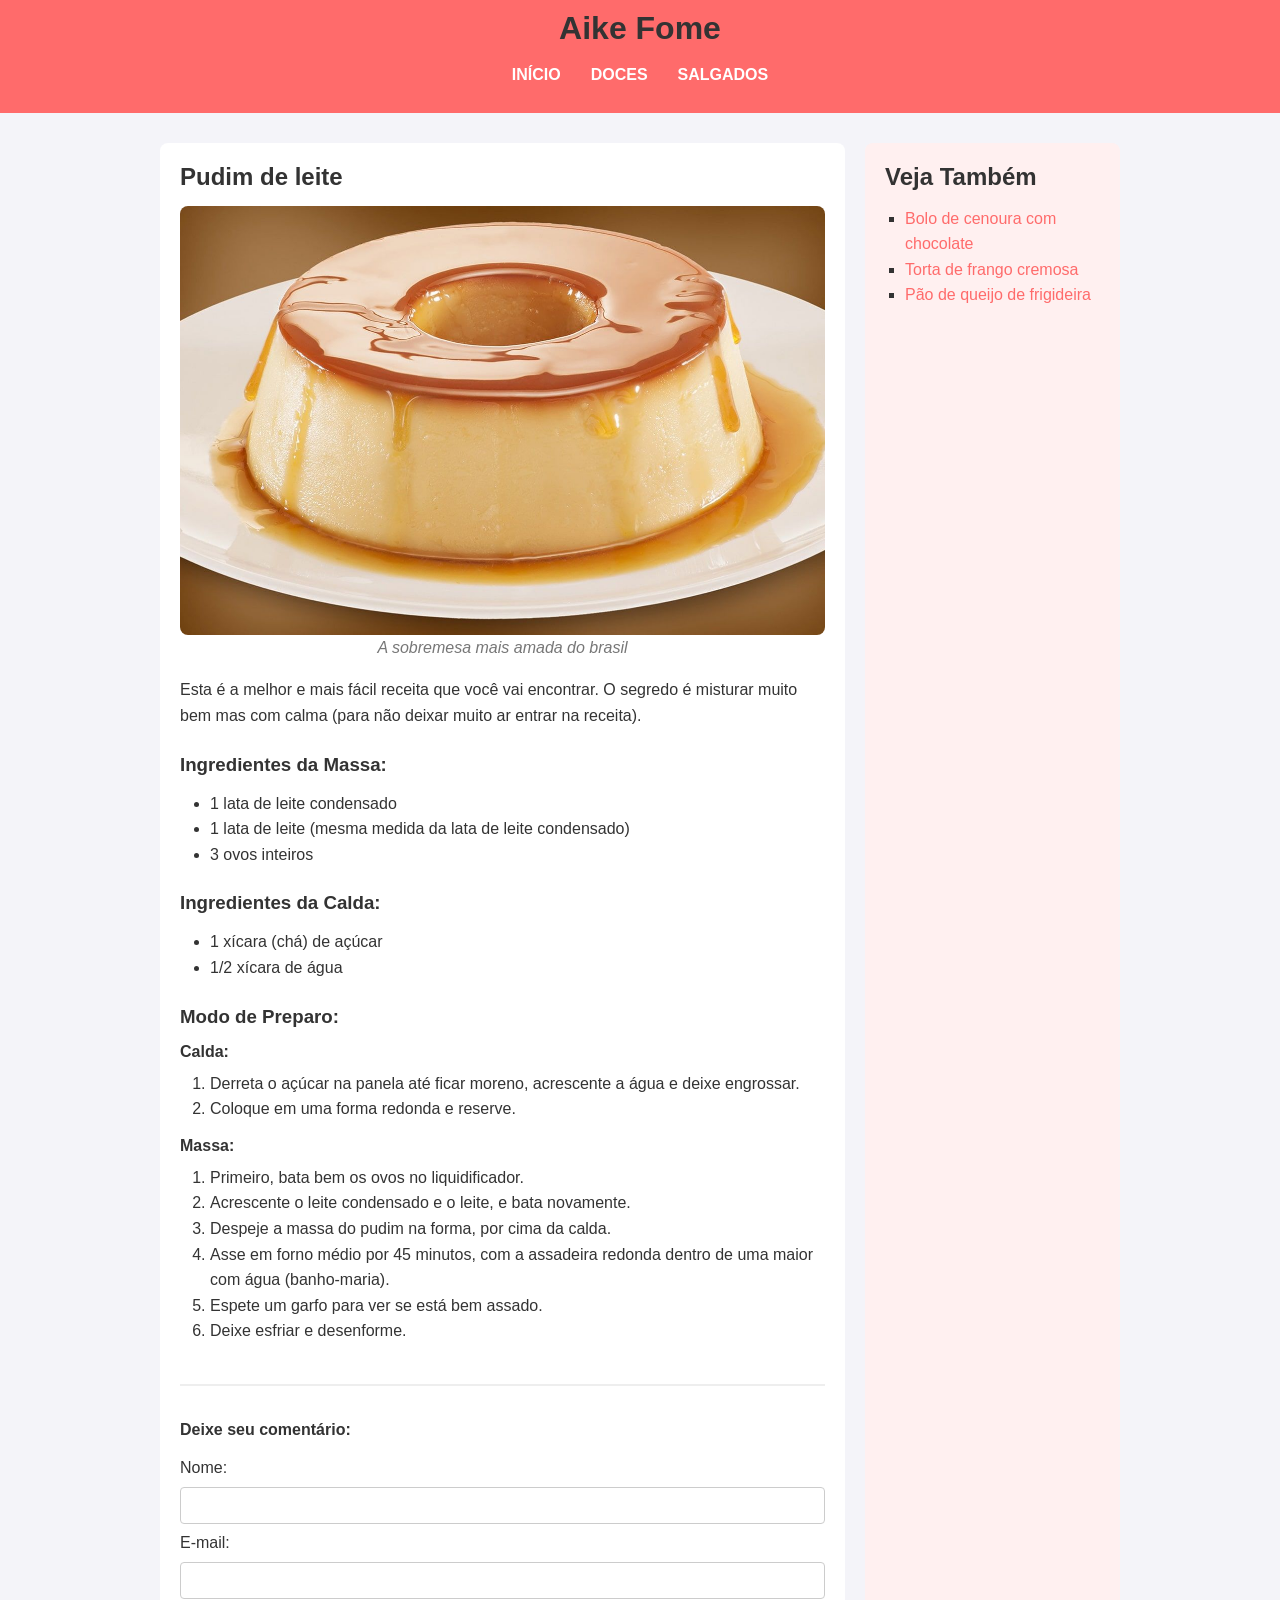
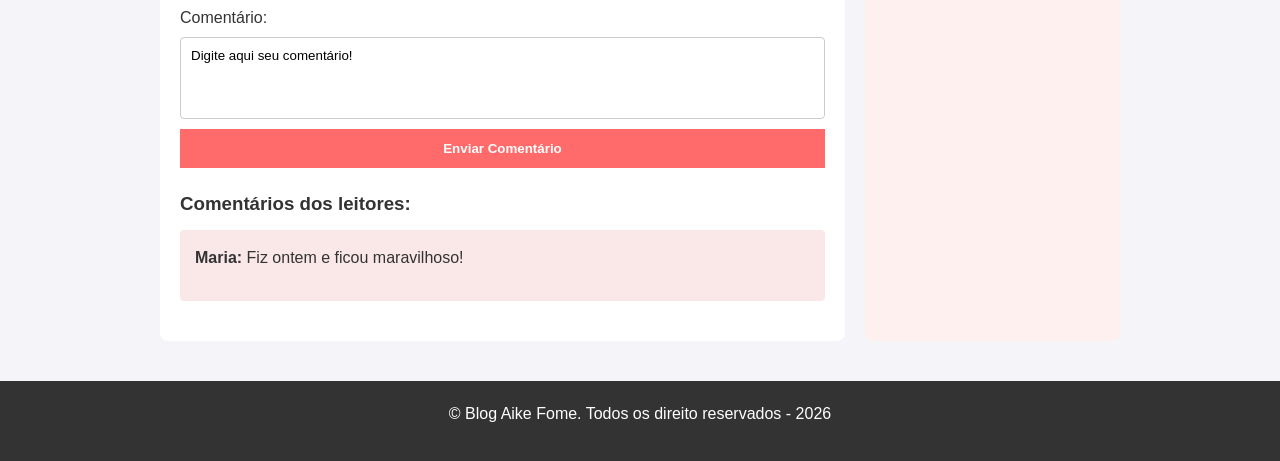
<file: aula_4/projeto_receitas/index.html>
<!-- PARTE 1: ESTRUTURANDO COM O HTML SEMÂNTICO -->

<!-- Passo 1: Criar a estrutura básica do html (head, body e título)-->
<!DOCTYPE html>
<html lang="pt-br">
    <head>
        <meta charset="UTF-8">
        <meta name="viewport" content="width=device-width, initial-scale=1.0">
        <title>Aike Fome</title>
        <link rel="stylesheet" href="style.css">
    </head>

    <body>
        <!-- Passo 2: Criar o cabeçalho da página -->
        <header>
            <h1>Aike Fome</h1>
            <nav>
                <ul>
                    <li><a href="\">INÍCIO</a></li>
                    <li><a href="\">DOCES</a></li>
                    <li><a href="\">SALGADOS</a></li>
                </ul>
            </nav>
        </header>

        <!-- Passo 3: Crie a seção principal onde guardaremos a receita e a barra lateral-->
        <main>
            <article>
                <section id="secao-receita">
                    <h2>Pudim de leite</h2>
                    <figure>
                        <img src="imagens/pudim.jpg" alt="Imagem de um lindo pudim">
                        <figcaption>A sobremesa mais amada do brasil</figcaption>
                    </figure>

                    <p>Esta é a melhor e mais fácil receita que você vai encontrar. O segredo é misturar muito bem mas com calma (para não deixar muito ar entrar na receita).</p>

                    <h3>Ingredientes da Massa:</h3>
                    <ul>
                        <li>1 lata de leite condensado</li>
                        <li>1 lata de leite (mesma medida da lata de leite condensado)</li>
                        <li>3 ovos inteiros</li>
                    </ul>

                    <h3>Ingredientes da Calda:</h3>
                    <ul>
                        <li>1 xícara (chá) de açúcar</li>
                        <li>1/2 xícara de água</li>
                    </ul>

                    <h3>Modo de Preparo:</h3>

                    <h4>Calda:</h4>
                    <ol>
                        <li>Derreta o açúcar na panela até ficar moreno, acrescente a água e deixe engrossar.</li>
                        <li>Coloque em uma forma redonda e reserve.</li>
                    </ol>

                    <h4>Massa:</h4>
                    <ol>
                        <li>Primeiro, bata bem os ovos no liquidificador.</li>
                        <li>Acrescente o leite condensado e o leite, e bata novamente.</li>
                        <li>Despeje a massa do pudim na forma, por cima da calda.</li>
                        <li>Asse em forno médio por 45 minutos, com a assadeira redonda dentro de uma maior com água (banho-maria).</li>
                        <li>Espete um garfo para ver se está bem assado.</li>
                        <li>Deixe esfriar e desenforme.</li>
                    </ol>
                </section>

                <!-- Passo 4: Crie a seção de comentário com o formulário-->
                <section class="comentarios">
                    <form>
                        <h4>Deixe seu comentário: </h4>
                        <label for="nome-formulario">Nome:</label>
                        <input type="text" id="nome-formulario">

                        <label for="email-formulario">E-mail:</label>
                        <input type="email" id="email-formulario">

                        <label for="comentario-formulario">Comentário:</label>
                        <!-- Será que tem alguma forma de impedir o usuário de redimensionar a área de comentário:-->
                        <textarea
                            id="comentario-formulario"
                            placeholder="O que você achou da receita?"
                            rows="4"
                            cols="40"
                            minlength="1"
                            wrap="soft"
                            required>Digite aqui seu comentário!</textarea>

                        <button>Enviar Comentário</button>
                    </form>
                    <h3>Comentários dos leitores:</h3>
                    <div class="comentario-leitor">
                        <p><strong>Maria:</strong> Fiz ontem e ficou maravilhoso!</p>
                    </div>

                </section>
            </article>

            <!-- Passo 5: Crie a barra lateral -->
            <aside>
                
                <h2>Veja Também</h2>
                <ul>
                    <li><a href="">Bolo de cenoura com chocolate</a></li>
                    <li><a href="">Torta de frango cremosa</a></li>
                    <li><a href="">Pão de queijo de frigideira</a></li>
                </ul>
            </aside>
        </main>
            <!-- Passo 6: Crie o rodapé -->
             <footer>
                <p>&copy; Blog Aike Fome. Todos os direito reservados - 2026</p>
             </footer>
    </body>
</html>
</file>
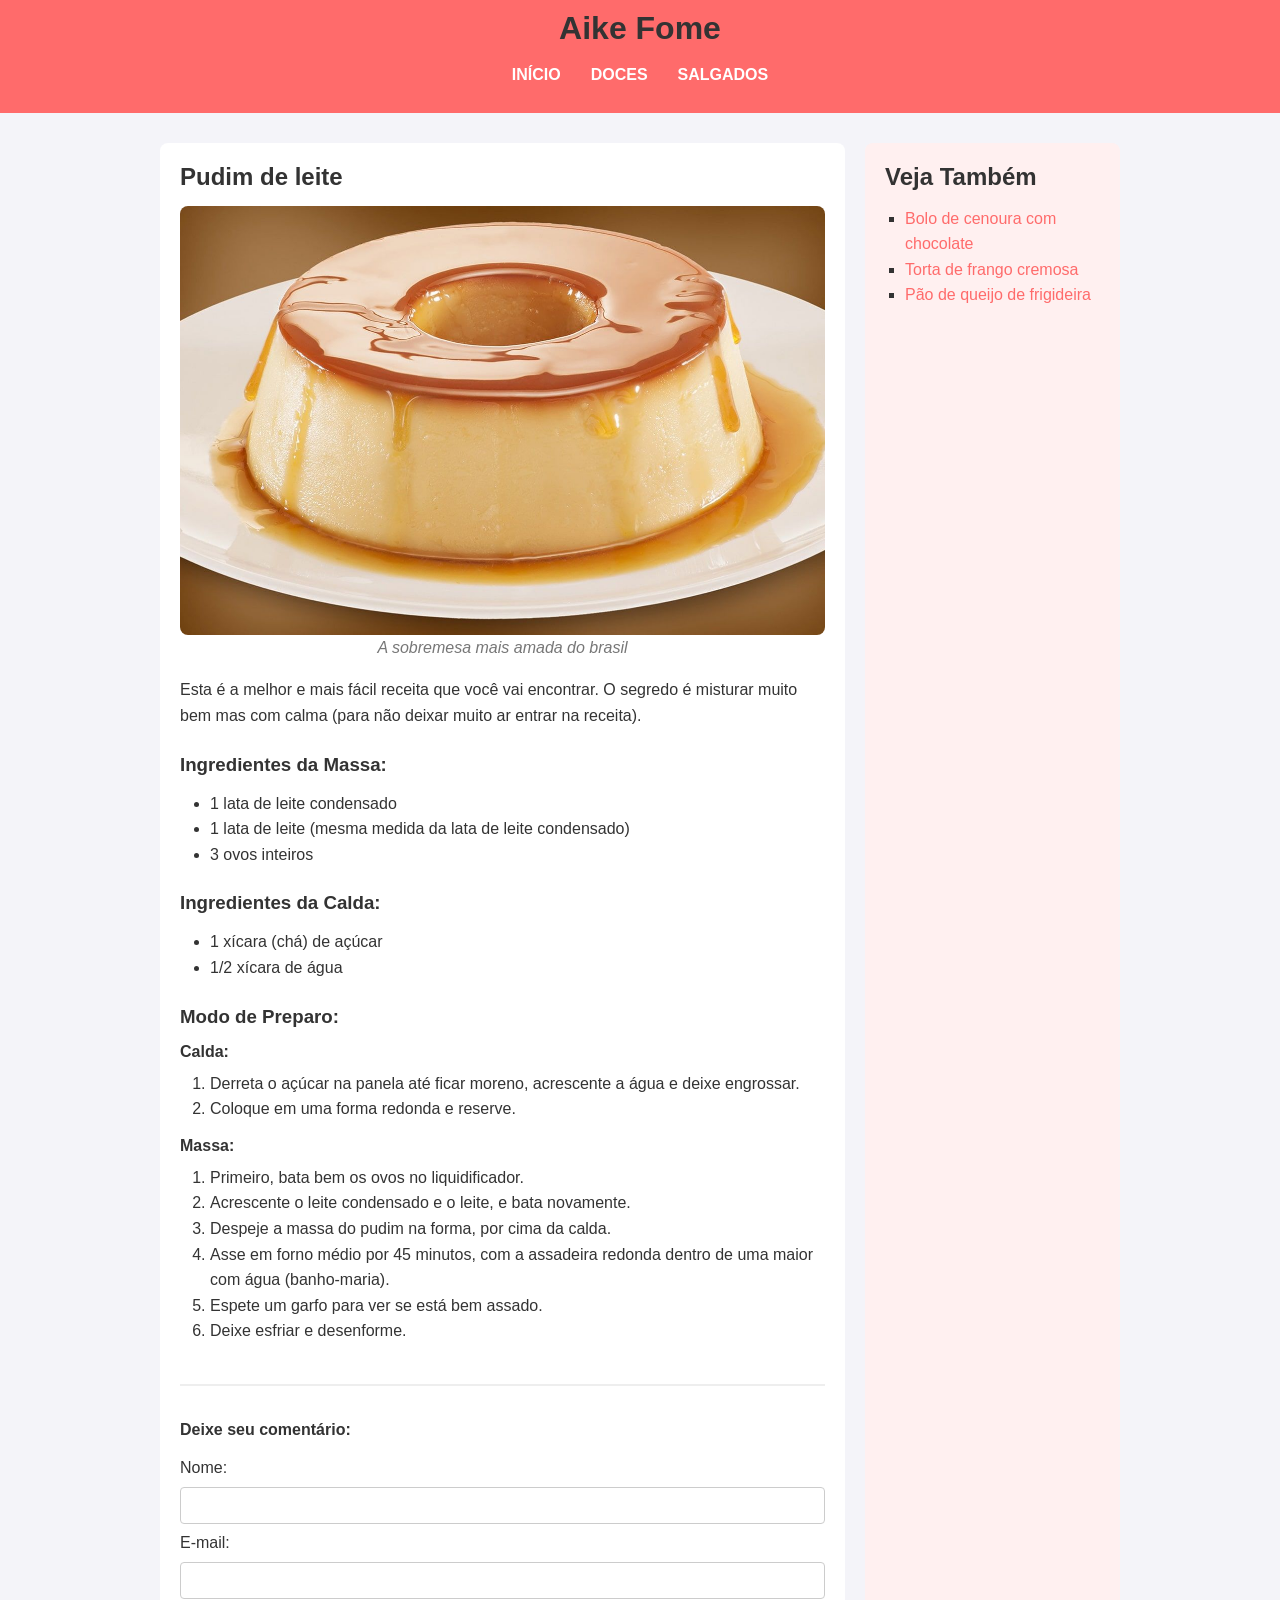
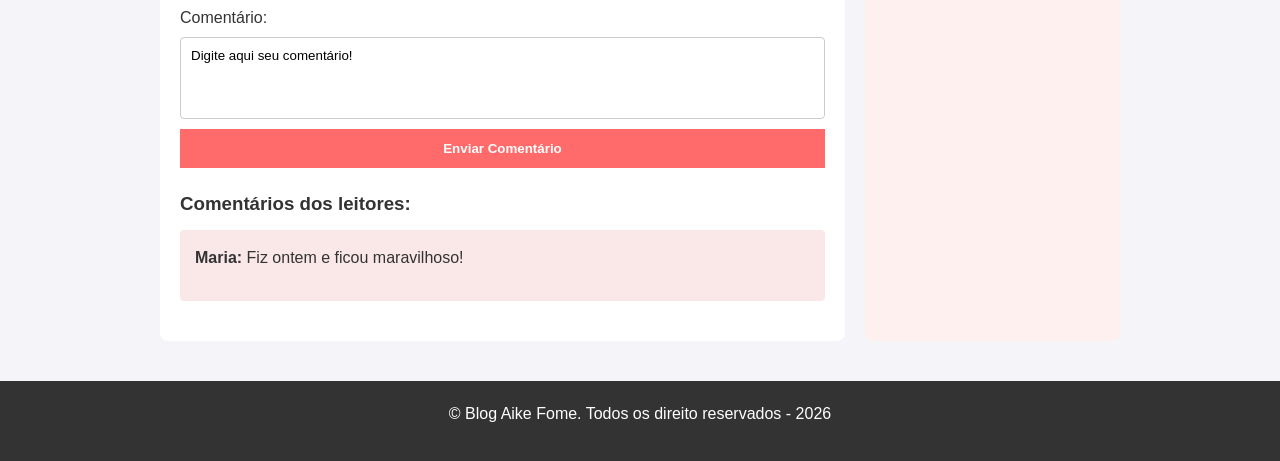
<file: projetos/blog-receitas/final/index.html>
<!-- PARTE 1: ESTRUTURANDO COM O HTML SEMÂNTICO -->

<!-- Passo 1: Criar a estrutura básica do html (head, body e título)-->
<!DOCTYPE html>
<html lang="pt-br">
    <head>
        <meta charset="UTF-8">
        <meta name="viewport" content="width=device-width, initial-scale=1.0">
        <title>Aike Fome</title>
        <link rel="stylesheet" href="style.css">
    </head>

    <body>
        <!-- Passo 2: Criar o cabeçalho da página -->
        <header>
            <h1>Aike Fome</h1>
            <nav>
                <ul>
                    <li><a href="">INÍCIO</a></li>
                    <li><a href="">DOCES</a></li>
                    <li><a href="">SALGADOS</a></li>
                </ul>
            </nav>
        </header>

        <!-- Passo 3: Crie a seção principal onde guardaremos a receita e a barra lateral-->
        <main>
            <article>
                <section id="secao-receita">
                    <h2>Pudim de leite</h2>
                    <figure>
                        <img src="imagens/pudim.jpg" alt="Imagem de um lindo pudim">
                        <figcaption>A sobremesa mais amada do brasil</figcaption>
                    </figure>

                    <p>Esta é a melhor e mais fácil receita que você vai encontrar. O segredo é misturar muito bem mas com calma (para não deixar muito ar entrar na receita).</p>

                    <h3>Ingredientes da Massa:</h3>
                    <ul>
                        <li>1 lata de leite condensado</li>
                        <li>1 lata de leite (mesma medida da lata de leite condensado)</li>
                        <li>3 ovos inteiros</li>
                    </ul>

                    <h3>Ingredientes da Calda:</h3>
                    <ul>
                        <li>1 xícara (chá) de açúcar</li>
                        <li>1/2 xícara de água</li>
                    </ul>

                    <h3>Modo de Preparo:</h3>

                    <h4>Calda:</h4>
                    <ol>
                        <li>Derreta o açúcar na panela até ficar moreno, acrescente a água e deixe engrossar.</li>
                        <li>Coloque em uma forma redonda e reserve.</li>
                    </ol>

                    <h4>Massa:</h4>
                    <ol>
                        <li>Primeiro, bata bem os ovos no liquidificador.</li>
                        <li>Acrescente o leite condensado e o leite, e bata novamente.</li>
                        <li>Despeje a massa do pudim na forma, por cima da calda.</li>
                        <li>Asse em forno médio por 45 minutos, com a assadeira redonda dentro de uma maior com água (banho-maria).</li>
                        <li>Espete um garfo para ver se está bem assado.</li>
                        <li>Deixe esfriar e desenforme.</li>
                    </ol>
                </section>

                <!-- Passo 4: Crie a seção de comentário com o formulário-->
                <section class="comentarios">
                    <form>
                        <h4>Deixe seu comentário: </h4>
                        <label for="nome-formulario">Nome:</label>
                        <input type="text" id="nome-formulario">

                        <label for="email-formulario">E-mail:</label>
                        <input type="email" id="email-formulario">

                        <label for="comentario-formulario">Comentário:</label>
                        <!-- Será que tem alguma forma de impedir o usuário de redimensionar a área de comentário:-->
                        <textarea
                            id="comentario-formulario"
                            placeholder="O que você achou da receita?"
                            rows="4"
                            cols="40"
                            minlength="1"
                            wrap="soft"
                            required>Digite aqui seu comentário!</textarea>

                        <button>Enviar Comentário</button>
                    </form>
                    <h3>Comentários dos leitores:</h3>
                    <div class="comentario-leitor">
                        <p><strong>Maria:</strong> Fiz ontem e ficou maravilhoso!</p>
                    </div>

                </section>
            </article>

            <!-- Passo 5: Crie a barra lateral -->
            <aside>

                <h2>Veja Também</h2>
                <ul>
                    <li><a href="">Bolo de cenoura com chocolate</a></li>
                    <li><a href="">Torta de frango cremosa</a></li>
                    <li><a href="">Pão de queijo de frigideira</a></li>
                </ul>
            </aside>
        </main>
            <!-- Passo 6: Crie o rodapé -->
             <footer>
                <p>&copy; Blog Aike Fome. Todos os direito reservados - 2026</p>
             </footer>
    </body>
</html>
</file>
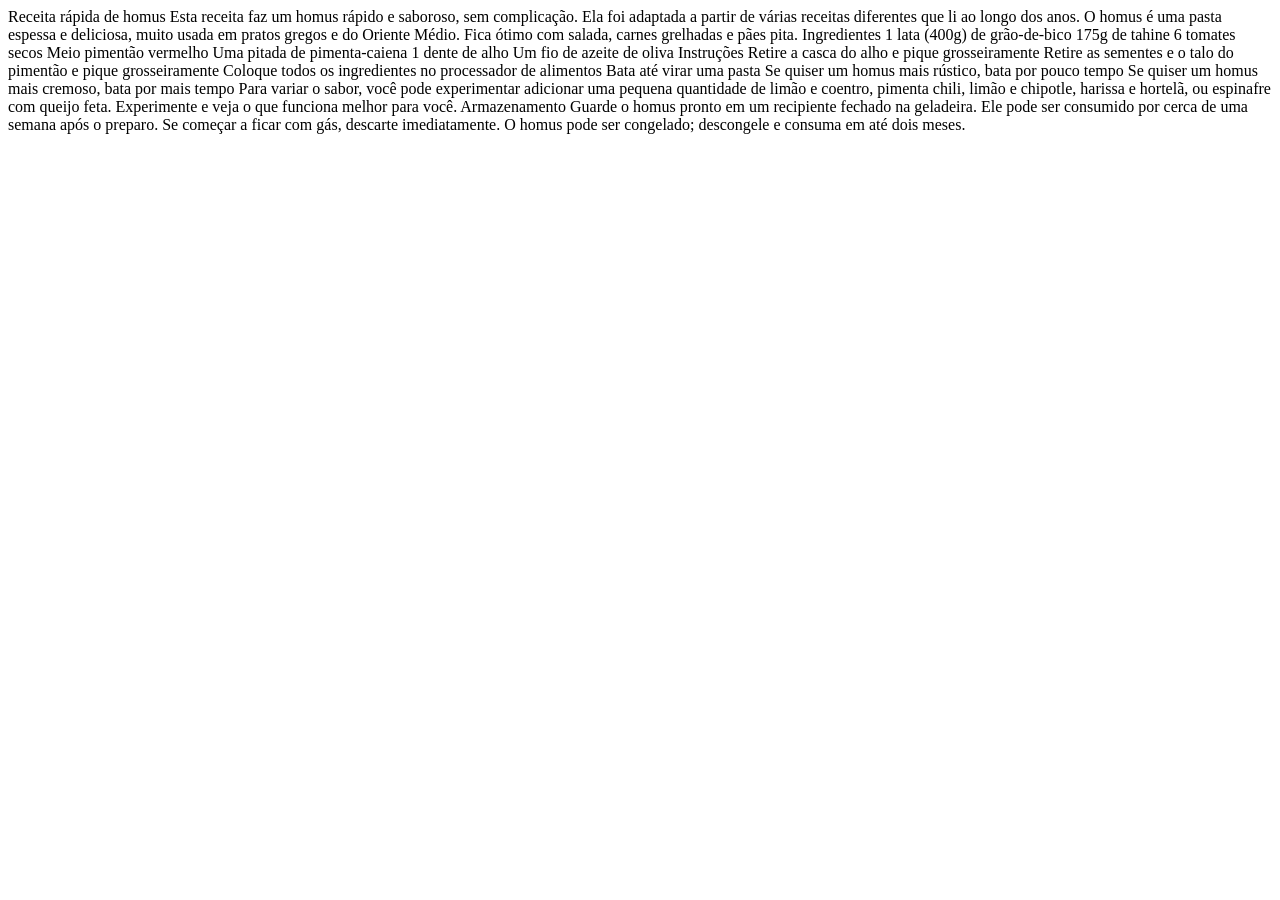
<file: aula_2/atividade/aula/receita.html>
<!DOCTYPE html>
<html lang="pt-BR">
  <head>
    <meta charset="utf-8">
    <meta name="viewport" content="width=device-width">
    <title>Receita rápida de homus</title>
  </head>
  <body>
    Receita rápida de homus

    Esta receita faz um homus rápido e saboroso, sem complicação. Ela foi adaptada a partir de várias receitas diferentes que li ao longo dos anos.

    O homus é uma pasta espessa e deliciosa, muito usada em pratos gregos e do Oriente Médio. Fica ótimo com salada, carnes grelhadas e pães pita.

    Ingredientes

    1 lata (400g) de grão-de-bico
    175g de tahine
    6 tomates secos
    Meio pimentão vermelho
    Uma pitada de pimenta-caiena
    1 dente de alho
    Um fio de azeite de oliva

    Instruções

    Retire a casca do alho e pique grosseiramente
    Retire as sementes e o talo do pimentão e pique grosseiramente
    Coloque todos os ingredientes no processador de alimentos
    Bata até virar uma pasta
    Se quiser um homus mais rústico, bata por pouco tempo
    Se quiser um homus mais cremoso, bata por mais tempo

    Para variar o sabor, você pode experimentar adicionar uma pequena quantidade de limão e coentro, pimenta chili, limão e chipotle, harissa e hortelã, ou espinafre com queijo feta. Experimente e veja o que funciona melhor para você.

    Armazenamento

    Guarde o homus pronto em um recipiente fechado na geladeira. Ele pode ser consumido por cerca de uma semana após o preparo. Se começar a ficar com gás, descarte imediatamente.

    O homus pode ser congelado; descongele e consuma em até dois meses.
  </body>
</html>
</file>
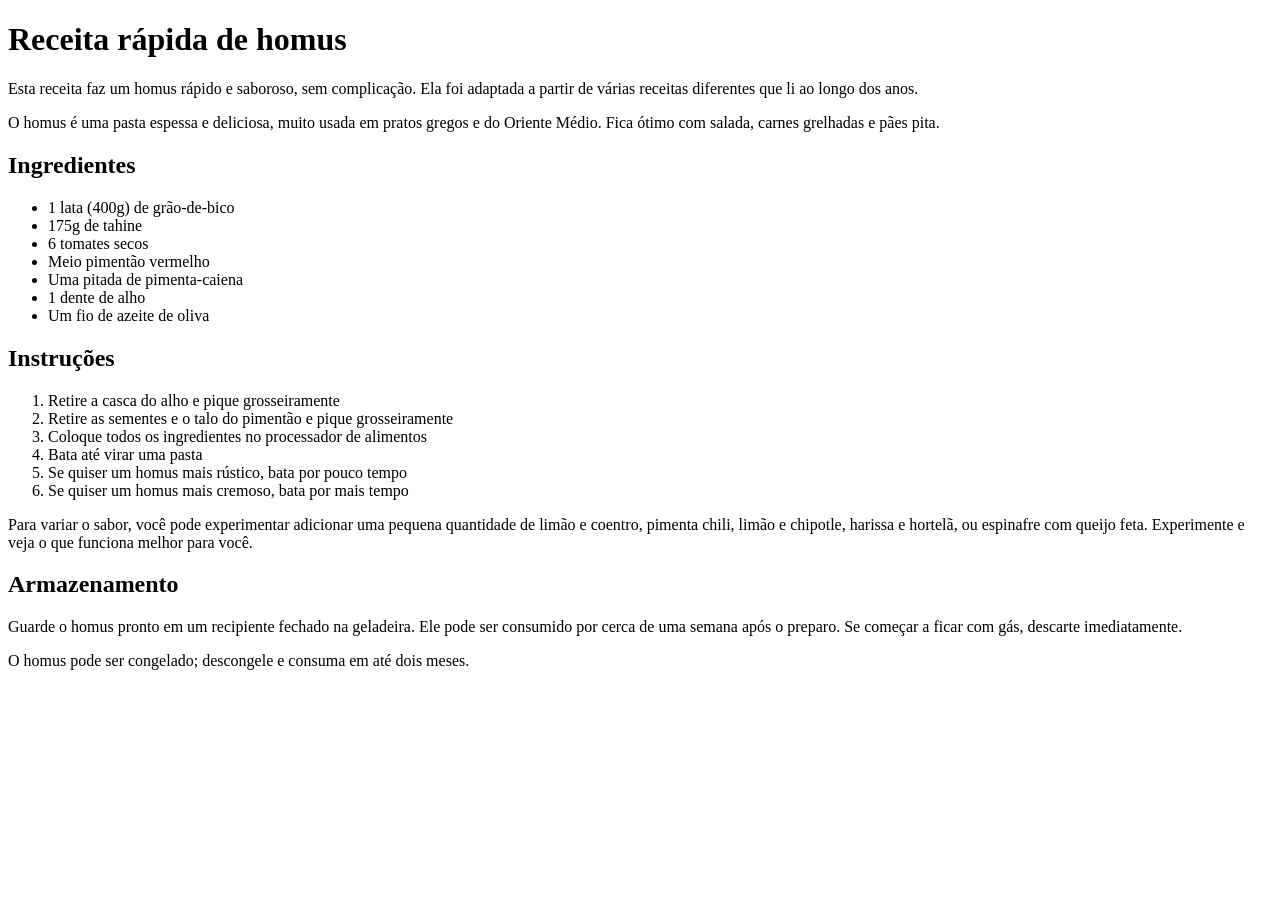
<file: aula_2/atividade/aula/receita_respondido.html>
<!DOCTYPE html>
<html lang="pt-BR">
  <head>
    <meta charset="utf-8">
    <meta name="viewport" content="width=device-width">
    <title>Receita rápida de homus</title>
  </head>
  <body>
    <h1>Receita rápida de homus</h1>

    <p>Esta receita faz um homus rápido e saboroso, sem complicação. Ela foi adaptada a partir de várias receitas diferentes que li ao longo dos anos.</p>
    <p>O homus é uma pasta espessa e deliciosa, muito usada em pratos gregos e do Oriente Médio. Fica ótimo com salada, carnes grelhadas e pães pita.</p>

    <h2>Ingredientes</h2>
    <ul>
      <li>1 lata (400g) de grão-de-bico</li>
      <li>175g de tahine</li>
      <li>6 tomates secos</li>
      <li>Meio pimentão vermelho</li>
      <li>Uma pitada de pimenta-caiena</li>
      <li>1 dente de alho</li>
      <li>Um fio de azeite de oliva</li>
    </ul>

    <h2>Instruções</h2>
    <ol>
      <li>Retire a casca do alho e pique grosseiramente</li>
      <li>Retire as sementes e o talo do pimentão e pique grosseiramente</li>
      <li>Coloque todos os ingredientes no processador de alimentos</li>
      <li>Bata até virar uma pasta</li>
      <li>Se quiser um homus mais rústico, bata por pouco tempo</li>
      <li>Se quiser um homus mais cremoso, bata por mais tempo</li>
    </ol>

    <p>Para variar o sabor, você pode experimentar adicionar uma pequena quantidade de limão e coentro, pimenta chili, limão e chipotle, harissa e hortelã, ou espinafre com queijo feta. Experimente e veja o que funciona melhor para você.</p>

    <h2>Armazenamento</h2>

    <p>Guarde o homus pronto em um recipiente fechado na geladeira. Ele pode ser consumido por cerca de uma semana após o preparo. Se começar a ficar com gás, descarte imediatamente.</p>
    <p>O homus pode ser congelado; descongele e consuma em até dois meses.</p>
  </body>
</html>
</file>
<file: aula_4/projeto_receitas/style.css>
/* PARTE 2: ESTILIZANDO A PÁGINA COM CSS E FLEXBOX */

/* Passo 1: O reset universal e o bordex-box */
* {
    margin: 0;
    padding: 0;
    box-sizing: border-box;
}

/* Passo 2: Fonte e Estética visual do site */
body{
    font-family: Arial, Helvetica, sans-serif;
    background-color: #f4f4f9;
    color: #333333;
}

/* Passo 3: Estilizando o cabeçalho */
header {
    background-color: #ff6b6b;
    color: white;
    text-align: center; /* Tira as bolinhas da lista */
    padding: 10px 15px;
}

header h1 {
    color:#333
}

nav ul {
    display: flex;
    justify-content: center;
    list-style: none;
    margin-top: 15px;
}

nav li{
    margin: 0 15px;
}

nav a {
    color: white;
    text-decoration: none; /* Tira o sublinhado */
    font-weight: bold;
}

/* Passo 4: O Layout de Colunas */
main{
    display: flex;
    max-width: 1000px;
    margin: 30px auto; /* Centraliza o site na tela */
    gap: 20px; /* Espaço entre as colunas */
    padding: 0 20px;
}

article {
    flex: 3;
    background-color: white;
    padding: 20px;
    border-radius: 8px
}

article li {
    margin-left: 30px;
}

aside {
    flex: 1;
    background-color: #fff0f0;
    padding: 20px;
    border-radius: 8px;
}

/* Passo 5: Deixando o artigo principal mais agradável */
article h3 {
    margin-top: 25px;
    margin-bottom: 15px;
}

article h4 {
    margin-top: 15px;
    margin-bottom: 10px;
}

figure img {
    width: 100%; /* A imagem ocupa toda a largura do article */
    border-radius: 8px;
    margin-top: 15px;
}

figcaption {
    text-align: center;
    font-style: italic;
    color: #777;
    margin-bottom: 20px;
}

p, ul, ol {
    margin-bottom: 15px;
    line-height: 1.6; /* Aumenta o espaço entre as linhas do texto */
}

aside ul {
    list-style-type: square;
    margin-left: 20px;
    margin-top: 15px;
}

aside a {
    color: #ff6b6b;
    text-decoration: none;
}

/* Passo 6: Estilizando o formulário */
.comentarios{
    margin-top: 40px;
    border-top: 2px solid #eee;
    padding-top: 20px;
}

.comentario-leitor {
    background-color: #fae7e7;
    padding: 15px;
    border-radius: 4px;
    margin-bottom: 20px;
    margin-top: 10px;
}

form {
    display: flex;
    flex-direction: column;
    gap: 10px;
    margin-bottom: 20px;
}

input, textarea {
    padding: 10px;
    border: 1px solid #ccc;
    border-radius: 4px;
    font-family: inherit;
    resize: none;
}

button {
    background-color: #ff6b6b;
    color: white;
    border: none;
    padding: 12px;
    font-weight: bold;
    cursor: pointer; /* Muda o cursor para a "mãozinha"*/
}

button:hover{
    background-color: #e55a5a; /* Escurece um pouco ao passar o mouse */
}

/* Passo 7: Estilizando o rodapé */
footer {
    text-align: center;
    background-color: #333;
    color: white;
    padding: 20px;
    margin-top: 40px;
}
</file>
<file: projetos/blog-receitas/final/style.css>
/* PARTE 2: ESTILIZANDO A PÁGINA COM CSS E FLEXBOX */

/* Passo 1: O reset universal e o bordex-box */
* {
    margin: 0;
    padding: 0;
    box-sizing: border-box;
}

/* Passo 2: Fonte e Estética visual do site */
body{
    font-family: Arial, Helvetica, sans-serif;
    background-color: #f4f4f9;
    color: #333333;
}

/* Passo 3: Estilizando o cabeçalho */
header {
    background-color: #ff6b6b;
    color: white;
    text-align: center; /* Tira as bolinhas da lista */
    padding: 10px 15px;
}

header h1 {
    color:#333
}

nav ul {
    display: flex;
    justify-content: center;
    list-style: none;
    margin-top: 15px;
}

nav li{
    margin: 0 15px;
}

nav a {
    color: white;
    text-decoration: none; /* Tira o sublinhado */
    font-weight: bold;
}

/* Passo 4: O Layout de Colunas */
main{
    display: flex;
    max-width: 1000px;
    margin: 30px auto; /* Centraliza o site na tela */
    gap: 20px; /* Espaço entre as colunas */
    padding: 0 20px;
}

article {
    flex: 3;
    background-color: white;
    padding: 20px;
    border-radius: 8px
}

article li {
    margin-left: 30px;
}

aside {
    flex: 1;
    background-color: #fff0f0;
    padding: 20px;
    border-radius: 8px;
}

/* Passo 5: Deixando o artigo principal mais agradável */
article h3 {
    margin-top: 25px;
    margin-bottom: 15px;
}

article h4 {
    margin-top: 15px;
    margin-bottom: 10px;
}

figure img {
    width: 100%; /* A imagem ocupa toda a largura do article */
    border-radius: 8px;
    margin-top: 15px;
}

figcaption {
    text-align: center;
    font-style: italic;
    color: #777;
    margin-bottom: 20px;
}

p, ul, ol {
    margin-bottom: 15px;
    line-height: 1.6; /* Aumenta o espaço entre as linhas do texto */
}

aside ul {
    list-style-type: square;
    margin-left: 20px;
    margin-top: 15px;
}

aside a {
    color: #ff6b6b;
    text-decoration: none;
}

/* Passo 6: Estilizando o formulário */
.comentarios{
    margin-top: 40px;
    border-top: 2px solid #eee;
    padding-top: 20px;
}

.comentario-leitor {
    background-color: #fae7e7;
    padding: 15px;
    border-radius: 4px;
    margin-bottom: 20px;
    margin-top: 10px;
}

form {
    display: flex;
    flex-direction: column;
    gap: 10px;
    margin-bottom: 20px;
}

input, textarea {
    padding: 10px;
    border: 1px solid #ccc;
    border-radius: 4px;
    font-family: inherit;
    resize: none;
}

button {
    background-color: #ff6b6b;
    color: white;
    border: none;
    padding: 12px;
    font-weight: bold;
    cursor: pointer; /* Muda o cursor para a "mãozinha"*/
}

button:hover{
    background-color: #e55a5a; /* Escurece um pouco ao passar o mouse */
}

/* Passo 7: Estilizando o rodapé */
footer {
    text-align: center;
    background-color: #333;
    color: white;
    padding: 20px;
    margin-top: 40px;
}
</file>
